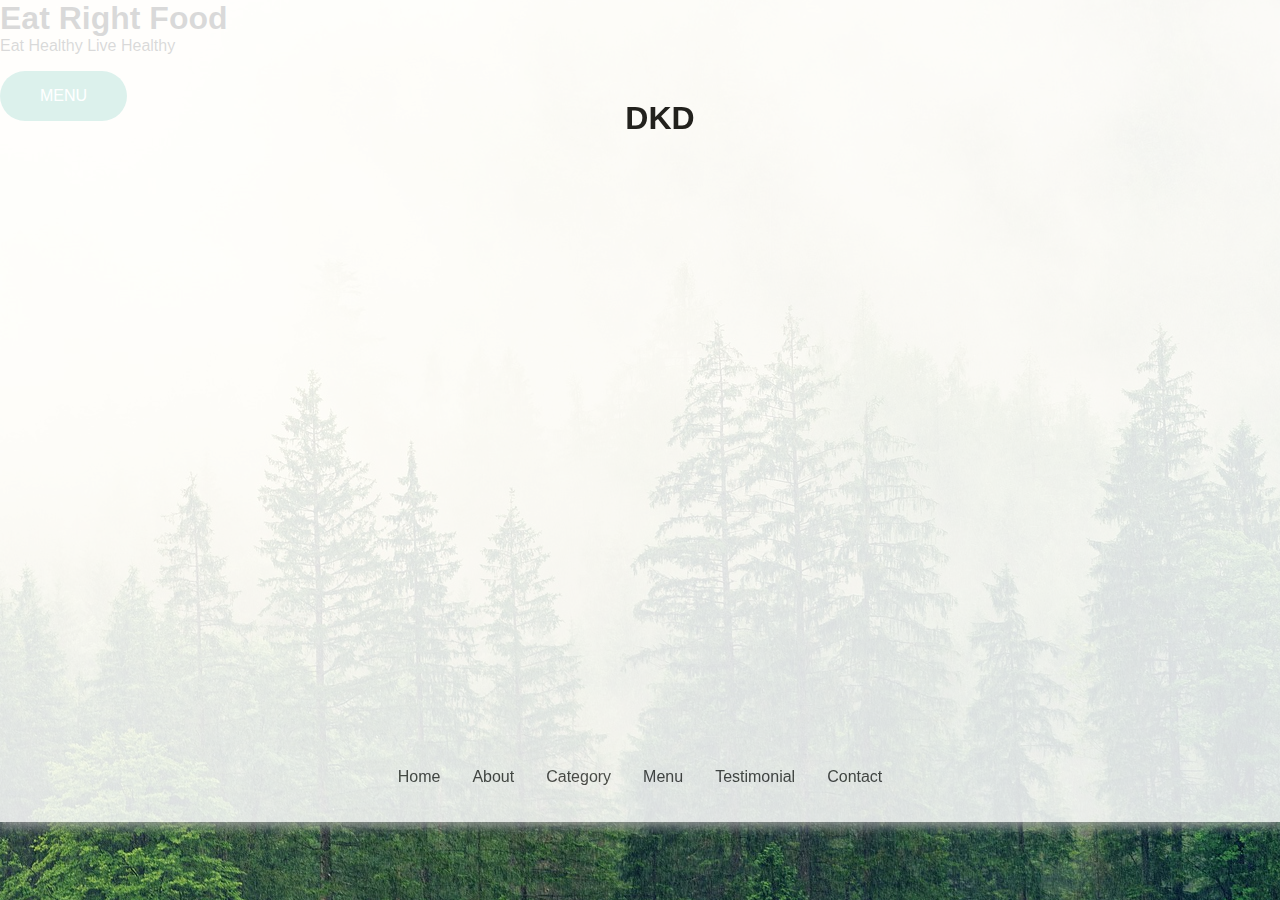
<file: imgx.html>
<!DOCTYPE html>
<html lang="en">
<head>
    <meta charset="UTF-8">
    <meta name="viewport" content="width=device-width, initial-scale=1.0">
    <link rel="stylesheet" href="stcx.css">
    <title>Document</title>
</head>
<body>
    <nav class="navbar">
        <div class="navbar-container container">
            <input type="checkbox">
            <div class="hamburger-lines">
                <span class="line line1"></span>
                <span class="line line2"></span>
                <span class="line line3"></span>
            </div>
            <ul class="menu-items">
                <li><a href="#showcase">Home</a></li>
                <li><a href="#about">About</a></li>
                <li><a href="#food">Category</a></li>
                <li><a href="#food-menu">Menu</a></li>
                <li><a href="#testimonial">Testimonial</a></li>
                <li><a href="#contact">Contact</a></li>
            </ul>
            <h1 class="logo">DKD</h1>
        </div>
    </nav>
    <section class="showcase-area" id="showcase">
        <div class="showcase-container">
            <h1 class="main-title">Eat Right Food</h1>
            <p>Eat Healthy Live Healthy</p>
            <a href="#food-menu" class="btn btn-primary">Menu</a>
        </div>

    </section>
</body>
</html>
</file>
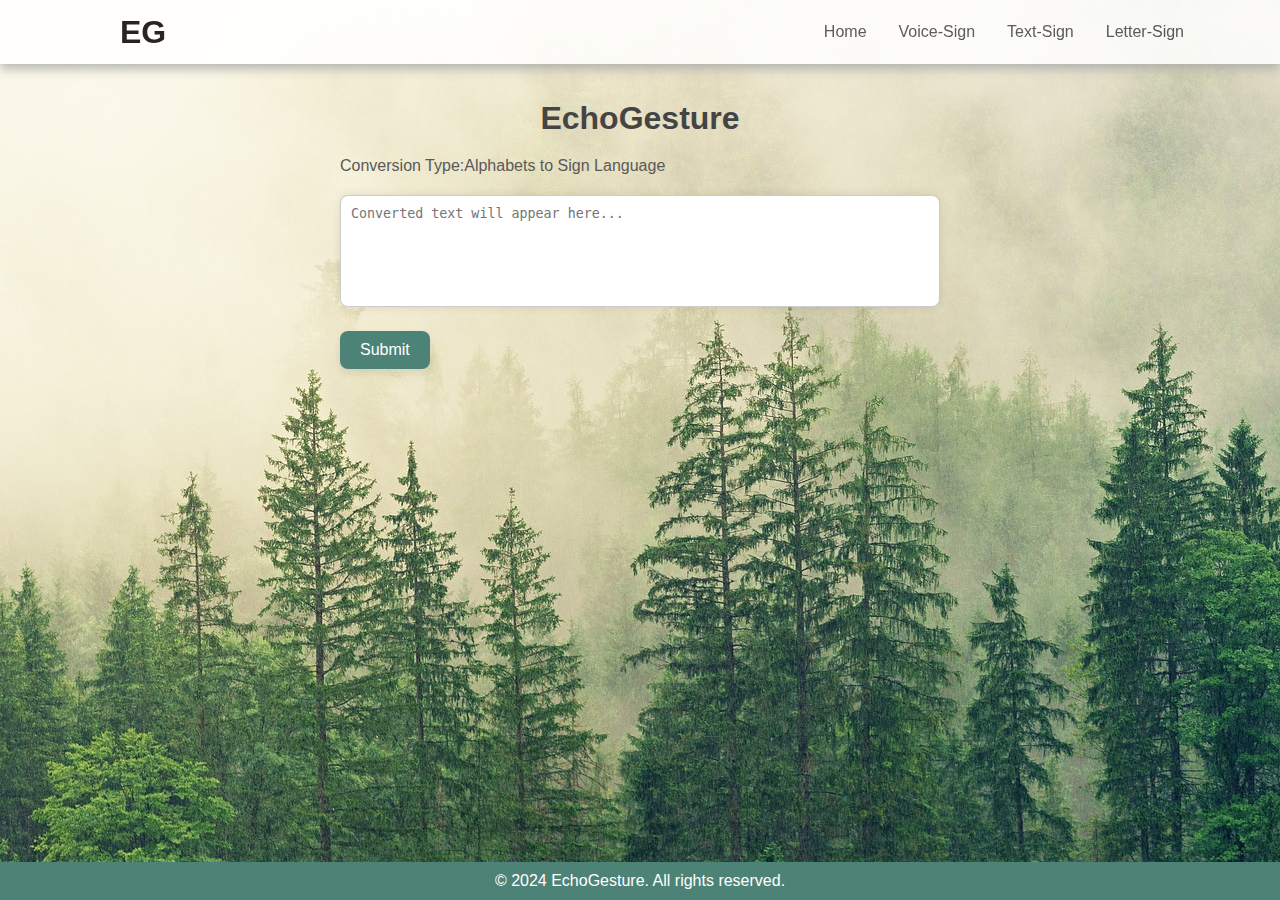
<file: lts.html>
<!DOCTYPE html>
<html lang="en">
<head>
    <meta charset="UTF-8">
    <meta name="viewport" content="width=device-width, initial-scale=1.0">
    <title>Voice to Text and Video Converter</title>
    <link rel="stylesheet" href="stcx.css">
</head>
<body>
    <nav class="navbar container-nav">
        <div class="navbar-container">
            <input type="checkbox">
            <div class="hamburger-lines">
                <span class="line line1"></span>
                <span class="line line2"></span>
                <span class="line line3"></span>
            </div>
            <ul class="menu-items">
                <li><a href="index.html">Home</a></li>
                <li><a href="vts.html">Voice-Sign</a></li>
                <li><a href="tts.html">Text-Sign</a></li>
                <li><a href="lts.html">Letter-Sign</a></li>
            </ul>
            <h1 class="logo">EG</h1>
        </div>
    </nav>


    <div class="container">
        <div class="header">
            <h1>EchoGesture</h1>
        </div>
        <div class="main-content">
            <div class="dropdown-container">
                <label for="conversion-type">Conversion Type:Alphabets to Sign Language</label>
                
            </div>
            <textarea id="converted_text" rows="6" placeholder="Converted text will appear here..."></textarea>
            <div class="button-container" style="text-align:center">
                <button id="submit_text" style="text-align:center">Submit</button>
            </div>
            <div id="video_container">
                <img id="image_display" >
            </div>
            
        </div>
    </div>

    <footer>
        <p>&copy; 2024 EchoGesture. All rights reserved.</p>
    </footer>

<script src="lts.js"></script>

</body>
</html>
</file>
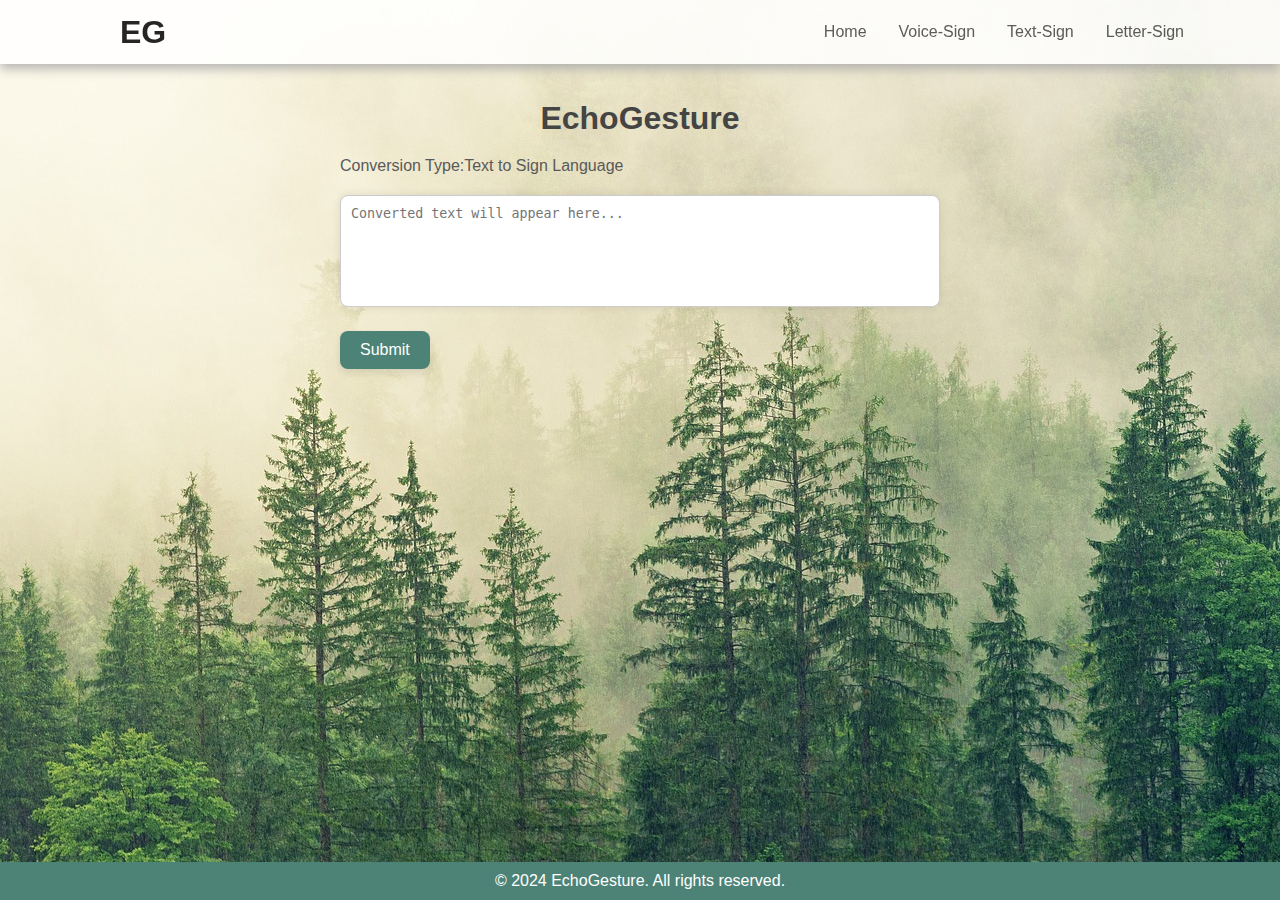
<file: tts.html>
<!DOCTYPE html>
<html lang="en">
<head>
    <meta charset="UTF-8">
    <meta name="viewport" content="width=device-width, initial-scale=1.0">
    <title>Voice to Text and Video Converter</title>
    <link rel="stylesheet" href="tts.css">
</head>
<body>
    <nav class="navbar container-nav">
        <div class="navbar-container">
            <input type="checkbox">
            <div class="hamburger-lines">
                <span class="line line1"></span>
                <span class="line line2"></span>
                <span class="line line3"></span>
            </div>
            <ul class="menu-items">
                <li><a href="index.html">Home</a></li>
                <li><a href="vts.html">Voice-Sign</a></li>
                <li><a href="tts.html">Text-Sign</a></li>
                <li><a href="lts.html">Letter-Sign</a></li>
            </ul>
            <h1 class="logo">EG</h1>
        </div>
    </nav>

    <div class="container">
        <div class="header">
            <h1>EchoGesture</h1>
        </div>
        <div class="main-content">
            <div class="dropdown-container">
                <label for="conversion-type">Conversion Type:Text to Sign Language</label>
                
            </div>
            <textarea id="converted_text" rows="6" placeholder="Converted text will appear here..."></textarea>
            <div class="button-container" style="text-align:center">
                <button id="submit_text" style="text-align:center">Submit</button>
            </div>
            <div id="video_container">
                <!-- <img id="image_display" src="logo.png" alt="Placeholder Image"> -->
                <video id="video_display" controls autoplay>
                    <source src="" type="video/mp4">
                </video>
            </div>
        </div>
    </div>

    <footer>
        <p>&copy; 2024 EchoGesture. All rights reserved.</p>
    </footer>

<script src="tts.js"></script>

</body>
</html>
</file>
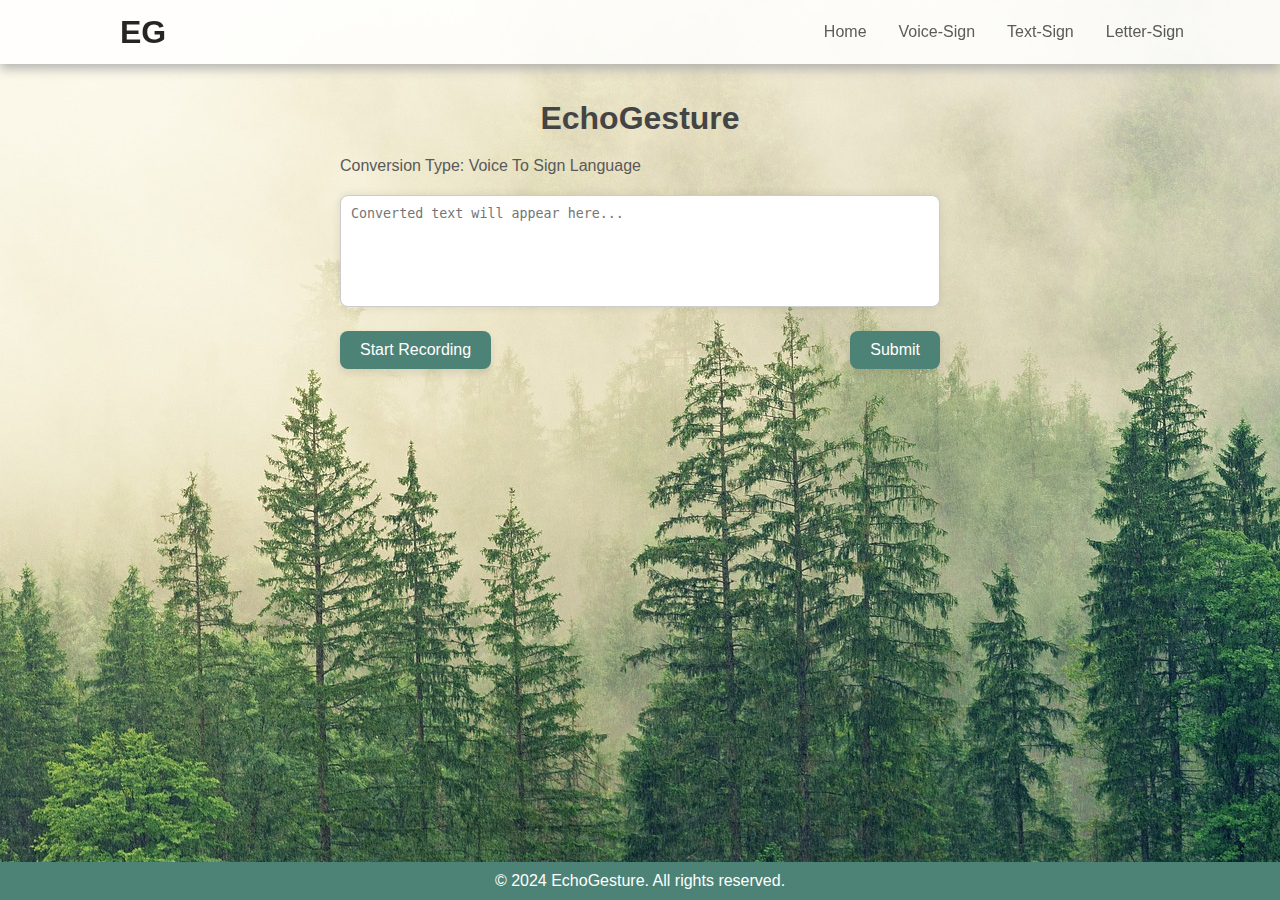
<file: vts.html>
<!DOCTYPE html>
<html lang="en">
<head>
    <meta charset="UTF-8">
    <meta name="viewport" content="width=device-width, initial-scale=1.0">
    <title>Voice to Text and Video Converter</title>
    <link rel="stylesheet" href="vts.css">
</head>
<body>
    <nav class="navbar container-nav">
        <div class="navbar-container">
            <input type="checkbox">
            <div class="hamburger-lines">
                <span class="line line1"></span>
                <span class="line line2"></span>
                <span class="line line3"></span>
            </div>
            <ul class="menu-items">
                <li><a href="index.html">Home</a></li>
                <li><a href="vts.html">Voice-Sign</a></li>
                <li><a href="tts.html">Text-Sign</a></li>
                <li><a href="lts.html">Letter-Sign</a></li>
            </ul>
            <h1 class="logo">EG</h1>
        </div>
    </nav>

    <div class="container">
        <div class="header">
            <h1>EchoGesture</h1>
        </div>
        <div class="main-content">
            <div class="dropdown-container">
                <label for="conversion-type">Conversion Type: Voice To Sign Language</label>
            </div>
            <textarea id="converted_text" rows="6" placeholder="Converted text will appear here..." readonly></textarea>
            <div class="button-container" >
                <button id="click_to_record" onclick="toggleRecording()">Start Recording</button>
                <button id="submit_text">Submit</button>
            </div>
            <div id="video_container">
                <!-- <img id="image_display" src="logo.png" alt="Placeholder Image"> -->
                <video id="video_display" controls autoplay>
                    <source src="" type="video/mp4">
                </video>
            </div>
        </div>
    </div>

    <footer>
        <p>&copy; 2024 EchoGesture. All rights reserved.</p>
    </footer>

<script src="vts.js"></script>

</body>
</html>
</file>
<file: stcx.css>
* {
    margin: 0;
    padding: 0;
    box-sizing: border-box;
}

body {
    height: 100vh;
    font-family: 'Montserrat', sans-serif;
    background: url(fsc.jpg);
    background-repeat: no-repeat;
    background-position: center;
    font-family: Arial, sans-serif;
    /* background-color: #f0f2f5;  */
}
.btn{
    display: inline-block;

    border-radius: 50px;
    padding: 1em 2.5em;
    text-decoration: none;
    margin-top: 1em;
    cursor: pointer;
    outline: none;
    text-transform: uppercase;
    font-weight: 500;
}
.header h1{
    color: #444;
}
.dropdown-container{
    color: #5a5959;
}
.btn-primary{
    background-color: #16a083;
    color: #fff;
    transition: background-color 0.3s ease-in-out;
}
.btn-primary:hover{
    background-color: #128068;
}
.navbar input[type="checkbox"],
.navbar .hamburger-lines{
    display: none;
}



.navbar-container{
    display: flex;
    justify-content: space-between;
    height: 64px;
    align-items: center;
}



.navbar .menu-items{
    text-decoration: none;
    order: 2;
    display: flex;
}



.menu-items li{
    list-style: none;
    margin: 1rem;
    /* font-size: 1.8rem; */
}



.logo{
    order: 1;
    /* font-size: 3rem; */
}



.navbar{
    box-shadow: 0px 5px 10px 0px #aaa;
    position: fixed;
    width: 100%;
    background: #fff;
    color: #000;
    opacity: 0.85;
    z-index: 99;
}



.navbar a{
    text-decoration: none;
    color: #444;
    font-weight: 500;
    transition: color 0.3s ease-in-out;
}
.navbar a:hover{
    color: #117964;
    text-decoration: underline;
}
.container {
    min-height: calc(100vh - 60px - 18px); /* 100% viewport height - header height - footer height */
    /* background: linear-gradient(to bottom, #d290e4, #8004a2); */
    padding: 20px;
    padding-top: 100px;
    /* border-radius: 12px; */
    box-shadow: 0 0 20px rgba(0, 0, 0, 0.1);
    display: flex;
    flex-direction: column;
    align-items: center;
    /* justify-content: center; */
}
.main-content {
    width: 100%;
    max-width: 600px;
    margin-top: 20px;
}

.dropdown-container {
    margin-bottom: 20px;
}

.dropdown-container label {
    display: block;
    margin-bottom: 5px;
}

.dropdown-container select {
    width: 100%;
    padding: 8px;
    border-radius: 8px;
    border: 1px solid #ccc;
    background-color: #fff;
    box-shadow: 0 0 10px rgba(0, 0, 0, 0.1);
}

textarea {
    width: 100%;
    margin-bottom: 20px;
    padding: 10px;
    border-radius: 8px;
    border: 1px solid #ccc;
    resize: none;
    background-color: #fff;
    box-shadow: 0 0 10px rgba(0, 0, 0, 0.1);
}

.button-container {
    margin-bottom: 20px;
    display: flex;
    justify-content: space-between;
}

button {
    padding: 10px 20px;
    font-size: 16px;
    border: none;
    border-radius: 8px;
    cursor: pointer;
    background-color: #4d8377; 
    color: #fff;
    transition: background-color 0.3s ease, transform 0.3s ease;
    box-shadow: 0 4px 8px rgba(0, 0, 0, 0.1);
}

button:hover {
    background-color: #128068; 
    transform: translateY(-2px);
    box-shadow: 0 6px 12px rgba(0, 0, 0, 0.2);
}
.logo{
    margin-left: 40px;
}
/* .recording {
    background-color: #ff4d4d;
    
} */

/* @keyframes blink {
    0% {
        opacity: 1;
    }
    100% {
        opacity: 0;
    }
} */

#video_container {
    margin-top: 20px;
    width: 100%;
    height: 200px;
    max-width: 600px;
    padding-left: 200px;
    /* text-align: center; */
    /* display: none; */
    /* border: 2px solid red ; */
}
.container-nav{
    padding-left: 80px;
    padding-right: 80px;
}
#image_display{
    height: 230px;
    opacity: 0.7;
}

#video_display {
    height: 230px;
    width: 200px;
    height: 200px;
    border-radius: 8px;
    box-shadow: 0 0 10px rgba(0, 0, 0, 0.1);
    display: none;
}
#video_display source{
    height: 100%;
}

footer {
    margin-top: 40px;
    background-color: #4d8377;
    color: white;
    text-align: center;
    padding: 10px 0;
}
</file>
<file: tts.css>
* {
    margin: 0;
    padding: 0;
    box-sizing: border-box;
}

body {
    height: 100vh;
    font-family: 'Montserrat', sans-serif;
    background: url(fsc.jpg);
    background-repeat: no-repeat;
    background-position: center;
    font-family: Arial, sans-serif;
    /* background-color: #f0f2f5;  */
}
.btn{
    display: inline-block;

    border-radius: 50px;
    padding: 1em 2.5em;
    text-decoration: none;
    margin-top: 1em;
    cursor: pointer;
    outline: none;
    text-transform: uppercase;
    font-weight: 500;
}
.header h1{
    color: #444;
}
.dropdown-container{
    color: #5a5959;
}
.btn-primary{
    background-color: #16a083;
    color: #fff;
    transition: background-color 0.3s ease-in-out;
}
.btn-primary:hover{
    background-color: #128068;
}
.navbar input[type="checkbox"],
.navbar .hamburger-lines{
    display: none;
}
.container-nav{
    padding-left: 80px;
    padding-right: 80px;
}


.navbar-container{
    display: flex;
    justify-content: space-between;
    height: 64px;
    align-items: center;
}



.navbar .menu-items{
    text-decoration: none;
    order: 2;
    display: flex;
}



.menu-items li{
    list-style: none;
    margin: 1rem;
    /* font-size: 1.8rem; */
}



.logo{
    order: 1;
    /* font-size: 3rem; */
}



.navbar{
    box-shadow: 0px 5px 10px 0px #aaa;
    position: fixed;
    width: 100%;
    background: #fff;
    color: #000;
    opacity: 0.85;
    z-index: 99;
}



.navbar a{
    text-decoration: none;
    color: #444;
    font-weight: 500;
    transition: color 0.3s ease-in-out;
}
.navbar a:hover{
    color: #117964;
    text-decoration: underline;
}
.container {
    min-height: calc(100vh - 60px - 18px); /* 100% viewport height - header height - footer height */
    /* background: linear-gradient(to bottom, #d290e4, #8004a2); */
    padding: 20px;
    padding-top: 100px;
    /* border-radius: 12px; */
    box-shadow: 0 0 20px rgba(0, 0, 0, 0.1);
    display: flex;
    flex-direction: column;
    align-items: center;
    /* justify-content: center; */
}
.main-content {
    width: 100%;
    max-width: 600px;
    margin-top: 20px;
}

.dropdown-container {
    margin-bottom: 20px;
}

.dropdown-container label {
    display: block;
    margin-bottom: 5px;
}

.dropdown-container select {
    width: 100%;
    padding: 8px;
    border-radius: 8px;
    border: 1px solid #ccc;
    background-color: #fff;
    box-shadow: 0 0 10px rgba(0, 0, 0, 0.1);
}

textarea {
    width: 100%;
    margin-bottom: 20px;
    padding: 10px;
    border-radius: 8px;
    border: 1px solid #ccc;
    resize: none;
    background-color: #fff;
    box-shadow: 0 0 10px rgba(0, 0, 0, 0.1);
}

.button-container {
    margin-bottom: 20px;
    display: flex;
    justify-content: space-between;
}

button {
    padding: 10px 20px;
    font-size: 16px;
    border: none;
    border-radius: 8px;
    cursor: pointer;
    background-color: #4d8377; 
    color: #fff;
    transition: background-color 0.3s ease, transform 0.3s ease;
    box-shadow: 0 4px 8px rgba(0, 0, 0, 0.1);
}

button:hover {
    background-color: #128068; 
    transform: translateY(-2px);
    box-shadow: 0 6px 12px rgba(0, 0, 0, 0.2);
}
.logo{
    margin-left: 40px;
}
/* .recording {
    background-color: #ff4d4d;
    
} */

/* @keyframes blink {
    0% {
        opacity: 1;
    }
    100% {
        opacity: 0;
    }
} */

#video_container {
    margin-top: 20px;
    width: 100%;
    height: 200px;
    max-width: 600px;
    padding-left: 120px;
    /* text-align: center; */
    /* display: none; */
    /* border: 2px solid red ; */
}
#image_display{
    height: 230px;
    opacity: 0.7;
}

#video_display {
    height: 230px;
    width: 200px;
    height: 200px;
    border-radius: 8px;
    box-shadow: 0 0 10px rgba(0, 0, 0, 0.1);
    display: none;
}
#video_display source{
    height: 100%;
}

footer {
    margin-top: 40px;
    background-color: #4d8377;
    color: white;
    text-align: center;
    padding: 10px 0;
}
</file>
<file: vts.css>
* {
    margin: 0;
    padding: 0;
    box-sizing: border-box;
}

body {
    height: 100vh;
    font-family: 'Montserrat', sans-serif;
    background: url(fsc.jpg);
    background-repeat: no-repeat;
    background-position: center;
    font-family: Arial, sans-serif;
    /* background-color: #f0f2f5;  */
}
.container-nav{
    padding-left: 80px;
    padding-right: 80px;
}
.btn{
    display: inline-block;

    border-radius: 50px;
    padding: 1em 2.5em;
    text-decoration: none;
    margin-top: 1em;
    cursor: pointer;
    outline: none;
    text-transform: uppercase;
    font-weight: 500;
}
.header h1{
    color: #444;
}
.dropdown-container{
    color: #5a5959;
}
.btn-primary{
    background-color: #16a083;
    color: #fff;
    transition: background-color 0.3s ease-in-out;
}
.btn-primary:hover{
    background-color: #128068;
}
.navbar input[type="checkbox"],
.navbar .hamburger-lines{
    display: none;
}



.navbar-container{
    display: flex;
    justify-content: space-between;
    height: 64px;
    align-items: center;
}



.navbar .menu-items{
    text-decoration: none;
    order: 2;
    display: flex;
}



.menu-items li{
    list-style: none;
    margin: 1rem;
    /* font-size: 1.8rem; */
}



.logo{
    order: 1;
    /* font-size: 3rem; */
}



.navbar{
    box-shadow: 0px 5px 10px 0px #aaa;
    position: fixed;
    width: 100%;
    background: #fff;
    color: #000;
    opacity: 0.85;
    z-index: 99;
}



.navbar a{
    text-decoration: none;
    color: #444;
    font-weight: 500;
    transition: color 0.3s ease-in-out;
}
.navbar a:hover{
    color: #117964;
    text-decoration: underline;
}
.container {
    min-height: calc(100vh - 60px - 18px); /* 100% viewport height - header height - footer height */
    /* background: linear-gradient(to bottom, #d290e4, #8004a2); */
    padding: 20px;
    padding-top: 100px;
    /* border-radius: 12px; */
    box-shadow: 0 0 20px rgba(0, 0, 0, 0.1);
    display: flex;
    flex-direction: column;
    align-items: center;
    /* justify-content: center; */
}
.main-content {
    width: 100%;
    max-width: 600px;
    margin-top: 20px;
}

.dropdown-container {
    margin-bottom: 20px;
}

.dropdown-container label {
    display: block;
    margin-bottom: 5px;
}

.dropdown-container select {
    width: 100%;
    padding: 8px;
    border-radius: 8px;
    border: 1px solid #ccc;
    background-color: #fff;
    box-shadow: 0 0 10px rgba(0, 0, 0, 0.1);
}

textarea {
    width: 100%;
    margin-bottom: 20px;
    padding: 10px;
    border-radius: 8px;
    border: 1px solid #ccc;
    resize: none;
    background-color: #fff;
    box-shadow: 0 0 10px rgba(0, 0, 0, 0.1);
}

.button-container {
    margin-bottom: 20px;
    display: flex;
    justify-content: space-between;
}

button {
    padding: 10px 20px;
    font-size: 16px;
    border: none;
    border-radius: 8px;
    cursor: pointer;
    background-color: #4d8377; 
    color: #fff;
    transition: background-color 0.3s ease, transform 0.3s ease;
    box-shadow: 0 4px 8px rgba(0, 0, 0, 0.1);
}

button:hover {
    background-color: #128068; 
    transform: translateY(-2px);
    box-shadow: 0 6px 12px rgba(0, 0, 0, 0.2);
}
.logo{
    margin-left: 40px;
}
/* .recording {
    background-color: #ff4d4d;
    
} */

/* @keyframes blink {
    0% {
        opacity: 1;
    }
    100% {
        opacity: 0;
    }
} */

#video_container {
    margin-top: 20px;
    width: 100%;
    height: 200px;
    max-width: 600px;
    padding-left: 130px;
    /* text-align: center; */
    /* display: none; */
    /* border: 2px solid red ; */
}
#image_display{
    height: 230px;
    opacity: 0.7;
}

#video_display {
    height: 230px;
    width: 200px;
    height: 200px;
    border-radius: 8px;
    box-shadow: 0 0 10px rgba(0, 0, 0, 0.1);
    display: none;
}
#video_display source{
    height: 100%;
}

footer {
    margin-top: 40px;
    background-color: #4d8377;
    color: white;
    text-align: center;
    padding: 10px 0;
}
</file>
